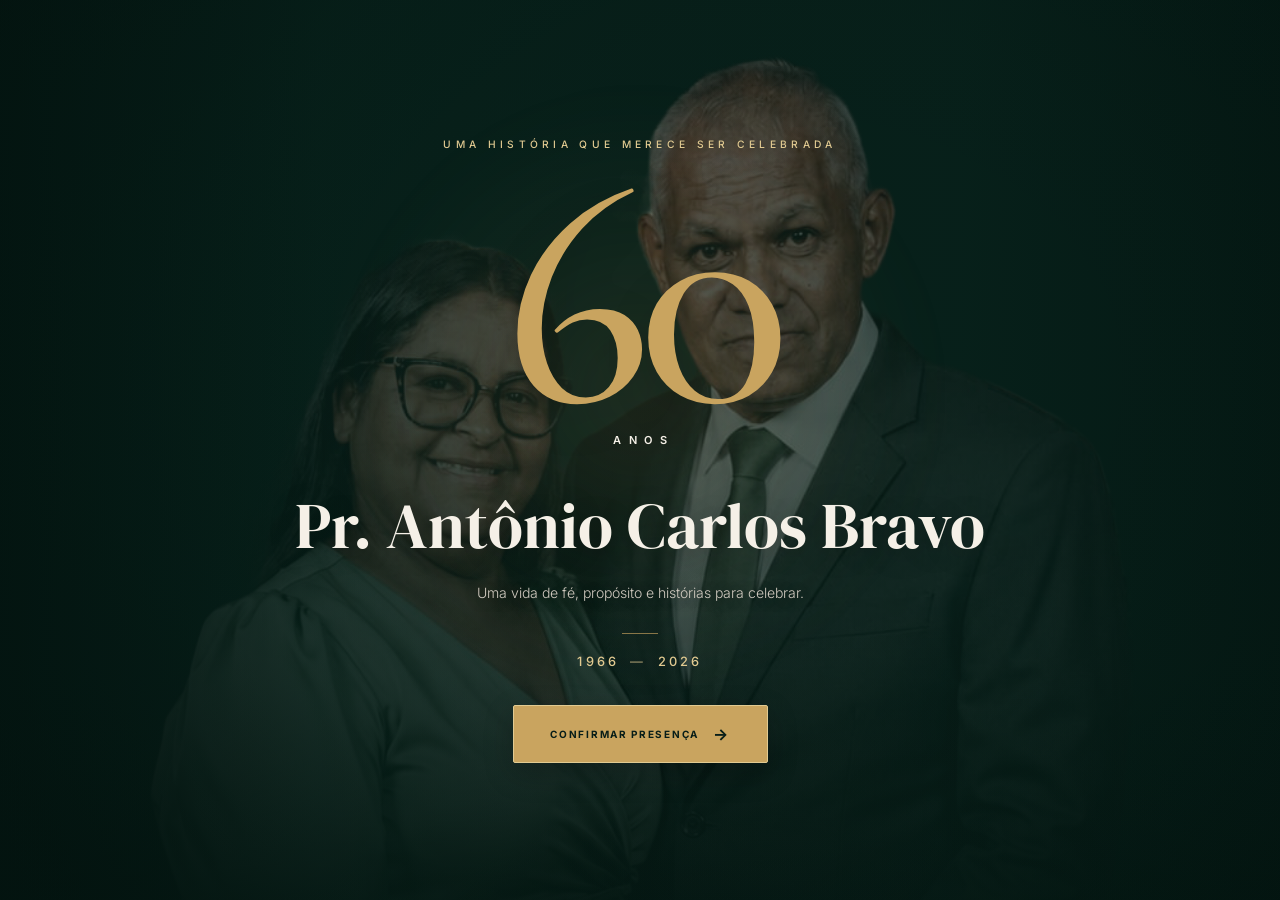
<file: index.html>
<!DOCTYPE html>
<html lang="pt-BR">

<head>
  <meta charset="UTF-8">

  <meta
    name="viewport"
    content="width=device-width, initial-scale=1.0"
  >

  <meta name="theme-color" content="#071d18">

  <title>60 anos | Uma história para celebrar</title>

  <!-- Fontes -->
  <link rel="preconnect" href="https://fonts.googleapis.com">

  <link
    rel="preconnect"
    href="https://fonts.gstatic.com"
    crossorigin
  >

  <link
    href="https://fonts.googleapis.com/css2?family=Cormorant+Garamond:wght@400;500;600&family=DM+Serif+Display&family=Inter:wght@300;400;500;600&display=swap"
    rel="stylesheet"
  >

  <!-- v=11 força o celular a carregar o CSS novo -->
  <link
    rel="stylesheet"
    href="style.css?v=11"
  >
</head>


<body>

  <main>

    <!-- ============================= -->
    <!-- CAPA DO CONVITE -->
    <!-- ============================= -->

    <section class="hero">

      <!-- Foto -->
      <div
        class="hero-photo"
        aria-hidden="true"
      ></div>

      <!-- Overlay verde -->
      <div
        class="hero-overlay"
        aria-hidden="true"
      ></div>

      <!-- Luz dourada -->
      <div
        class="hero-glow"
        aria-hidden="true"
      ></div>


      <!-- Conteúdo -->

      <div class="hero-content">

        <p class="eyebrow">
          Uma história que merece ser celebrada
        </p>


        <!-- 60 ANOS -->

        <div class="anniversary">

          <span class="number">
            60
          </span>

          <span class="years">
            ANOS
          </span>

        </div>


        <!-- NOME -->

        <h1>
          Pr. Antônio Carlos Bravo
        </h1>


        <!-- DESCRIÇÃO -->

        <p class="description">
          Uma vida de fé, propósito e histórias para celebrar.
        </p>


        <div
          class="divider"
          aria-hidden="true"
        ></div>


        <!-- PERÍODO -->

        <p class="period">
          1966
          <span>—</span>
          2026
        </p>


        <!-- BOTÃO -->

        <a
          href="convite.html"
          class="confirm-button"
        >
          <span>
            Confirmar presença
          </span>

          <span
            class="arrow"
            aria-hidden="true"
          >
            →
          </span>
        </a>

      </div>

    </section>

  </main>

</body>

</html>
</file>
<file: style.css>
/* =========================================================
   BASE
========================================================= */

* {
  margin: 0;
  padding: 0;
  box-sizing: border-box;
}

:root {
  --verde: #123b32;
  --verde-escuro: #071d18;
  --verde-preto: #04130f;

  --dourado: #c9a45f;
  --dourado-claro: #e1ca91;

  --marfim: #f5f0e7;
  --cinza: #d1cac0;
}

html {
  scroll-behavior: smooth;
}

body {
  min-height: 100%;

  background: var(--verde-escuro);
  color: var(--marfim);

  font-family: "Inter", sans-serif;

  -webkit-font-smoothing: antialiased;
  text-rendering: optimizeLegibility;

  overflow-x: hidden;

  transition: opacity .5s ease;
}

body.page-leaving {
  opacity: 0;
  pointer-events: none;
}

a {
  color: inherit;
}


/* =========================================================
   CAPA
========================================================= */

.hero {
  position: relative;

  width: 100%;
  min-height: 100vh;
  min-height: 100svh;

  display: flex;
  align-items: center;
  justify-content: center;

  padding:
    max(45px, env(safe-area-inset-top))
    24px
    max(45px, env(safe-area-inset-bottom));

  overflow: hidden;

  text-align: center;

  isolation: isolate;

  background: var(--verde-escuro);
}


/* FOTO */

.hero-photo {
  position: absolute;
  inset: 0;

  z-index: 0;

  background-image: url("assests/hero.png");
  background-size: cover;
  background-position: 65% 30%;

  filter:
    saturate(.65)
    contrast(.95)
    brightness(.76);

  transform: scale(1.02);
}


/* CAMADA VERDE */

.hero-overlay {
  position: absolute;
  inset: 0;

  z-index: 1;

  pointer-events: none;

  background:
    linear-gradient(
      90deg,
      rgba(4,24,19,.88) 0%,
      rgba(7,35,28,.60) 25%,
      rgba(7,35,28,.35) 52%,
      rgba(7,35,28,.46) 75%,
      rgba(4,24,19,.82) 100%
    ),
    linear-gradient(
      180deg,
      rgba(7,29,24,.25) 0%,
      rgba(7,29,24,.34) 45%,
      rgba(7,29,24,.58) 75%,
      rgba(4,19,15,.92) 100%
    );
}


/* VINHETA */

.hero::after {
  content: "";

  position: absolute;
  inset: 0;

  z-index: 2;

  pointer-events: none;

  background:
    radial-gradient(
      ellipse 72% 88% at 63% 42%,
      transparent 20%,
      rgba(2,15,12,.03) 45%,
      rgba(2,15,12,.16) 67%,
      rgba(2,15,12,.48) 100%
    );
}


/* BRILHO */

.hero-glow {
  position: absolute;

  top: 10%;
  left: 50%;

  z-index: 1;

  width: min(600px, 75vw);
  aspect-ratio: 1;

  transform: translateX(-50%);

  border-radius: 50%;

  background:
    radial-gradient(
      circle,
      rgba(201,164,95,.13),
      rgba(201,164,95,.05) 35%,
      transparent 70%
    );

  filter: blur(25px);

  pointer-events: none;
}


/* CONTEÚDO */

.hero-content {
  position: relative;

  z-index: 3;

  width: 100%;
  max-width: 900px;

  display: flex;
  flex-direction: column;
  align-items: center;

  animation:
    entrance 1.1s
    cubic-bezier(.22,.61,.36,1)
    both;
}


/* FRASE SUPERIOR */

.eyebrow {
  margin-bottom: clamp(30px, 5vh, 48px);

  color: var(--dourado-claro);

  font-size: clamp(9px, .8vw, 12px);
  font-weight: 500;

  line-height: 1.5;

  letter-spacing: .42em;
  text-transform: uppercase;
}


/* =========================================================
   60 ANOS
========================================================= */

.anniversary {
  display: flex;
  flex-direction: column;
  align-items: center;

  margin-bottom: clamp(30px, 5vh, 48px);
}

.number {
  display: block;

  color: var(--dourado);

  font-family: "Cormorant Garamond", serif;

  font-size: clamp(180px, 25vw, 330px);
  font-weight: 500;

  line-height: .63;

  letter-spacing: -.045em;

  text-shadow:
    0 15px 45px rgba(0,0,0,.15);
}

.years {
  display: block;

  margin-top: clamp(30px, 4vh, 42px);
  padding-left: .7em;

  color: var(--marfim);

  font-size: 11px;
  font-weight: 600;

  line-height: 1;

  letter-spacing: .7em;
  text-transform: uppercase;
}


/* NOME */

.hero h1 {
  max-width: 950px;

  margin-bottom: 20px;

  color: var(--marfim);

  font-family: "DM Serif Display", serif;

  font-size: clamp(42px, 5vw, 76px);
  font-weight: 400;

  line-height: 1.08;

  text-shadow:
    0 4px 30px rgba(0,0,0,.24);
}


/* DESCRIÇÃO */

.description {
  max-width: 520px;

  color: var(--cinza);

  font-size: clamp(13px, 1.1vw, 16px);
  font-weight: 300;

  line-height: 1.8;

  text-shadow:
    0 2px 15px rgba(0,0,0,.35);
}


/* DIVISOR */

.divider {
  width: 36px;
  height: 1px;

  margin: 27px 0 22px;

  background: rgba(201,164,95,.65);
}


/* PERÍODO */

.period {
  color: var(--dourado-claro);

  font-size: clamp(11px, 1vw, 14px);
  font-weight: 500;

  line-height: 1;

  letter-spacing: .25em;
}

.period span {
  display: inline-block;

  margin: 0 5px;

  opacity: .65;
}


/* =========================================================
   BOTÃO CONFIRMAR PRESENÇA
========================================================= */

.confirm-button {
  min-width: 255px;
  min-height: 58px;

  display: inline-flex;
  align-items: center;
  justify-content: center;

  gap: 14px;

  margin-top: clamp(28px, 4vh, 40px);
  padding: 0 30px;

  border: 1px solid var(--dourado-claro);
  border-radius: 2px;

  background: var(--dourado);
  color: var(--verde-escuro);

  font-size: 10px;
  font-weight: 700;

  letter-spacing: .17em;

  text-decoration: none;
  text-transform: uppercase;

  box-shadow:
    0 10px 30px rgba(0,0,0,.24);

  transition:
    transform .3s ease,
    background .3s ease,
    box-shadow .3s ease;
}

.confirm-button:hover {
  transform: translateY(-2px);

  background: var(--dourado-claro);

  box-shadow:
    0 15px 38px rgba(0,0,0,.30);
}

.confirm-button .arrow {
  font-size: 16px;

  transition: transform .3s ease;
}

.confirm-button:hover .arrow {
  transform: translateX(5px);
}


/* ANIMAÇÃO */

@keyframes entrance {
  from {
    opacity: 0;
    transform: translateY(18px);
  }

  to {
    opacity: 1;
    transform: translateY(0);
  }
}


/* =========================================================
   CONVITE
========================================================= */

.convite {
  position: relative;

  width: 100%;

  padding:
    clamp(70px, 8vw, 105px)
    24px;

  overflow: hidden;

  text-align: center;

  color: var(--marfim);

  background:
    linear-gradient(
      180deg,
      var(--verde-preto) 0%,
      var(--verde-escuro) 38%,
      #0a2720 100%
    );
}


/* BRILHO */

.convite::before {
  content: "";

  position: absolute;

  top: 5%;
  left: 50%;

  width: min(650px, 90vw);
  aspect-ratio: 1;

  transform: translateX(-50%);

  border-radius: 50%;

  background:
    radial-gradient(
      circle,
      rgba(201,164,95,.05),
      transparent 68%
    );

  filter: blur(30px);

  pointer-events: none;
}


/* CONTEÚDO */

.convite-content {
  position: relative;

  z-index: 1;

  width: min(100%, 1000px);

  margin: 0 auto;

  display: flex;
  flex-direction: column;
  align-items: center;
}


/* LABEL */

.convite-label {
  margin-bottom: 22px;

  color: var(--dourado-claro);

  font-size: clamp(9px, .8vw, 11px);
  font-weight: 500;

  line-height: 1.6;

  letter-spacing: .35em;

  text-transform: uppercase;
}


/* TÍTULO */

.convite h1,
.convite h2 {
  max-width: 680px;

  margin: 0 auto 16px;

  color: var(--marfim);

  font-family: "Cormorant Garamond", serif;

  font-size: clamp(34px, 4vw, 48px);
  font-weight: 500;

  line-height: 1.08;

  letter-spacing: -.015em;
}


/* TEXTO */

.convite-texto {
  max-width: 560px;

  color: var(--cinza);

  font-size: clamp(13px, 1.1vw, 15px);
  font-weight: 300;

  line-height: 1.7;
}

.convite-destaque {
  max-width: 650px;

  margin-top: 27px;
  margin-bottom: 9px;

  color: var(--dourado-claro);

  font-family: "Cormorant Garamond", serif;

  font-size: clamp(21px, 2.3vw, 29px);
  font-weight: 500;

  line-height: 1.3;
}

.convite-final {
  max-width: 600px;

  color: var(--cinza);

  font-size: clamp(12px, 1vw, 14px);
  font-weight: 300;

  line-height: 1.7;
}

.convite-final strong {
  color: var(--marfim);
  font-weight: 500;
}


/* =========================================================
   EVENTO
========================================================= */

.event-frame {
  position: relative;

  width: min(100%, 900px);

  margin-top: clamp(38px, 5vw, 55px);
  padding: 48px 40px;

  display: grid;

  grid-template-columns:
    1fr 1fr 1.25fr;

  align-items: center;

  gap: 20px;

  border-left:
    1px solid rgba(201,164,95,.16);

  border-right:
    1px solid rgba(201,164,95,.16);

  background:
    rgba(255,255,255,.012);
}


/* LINHAS */

.frame-line {
  position: absolute;

  left: 50%;

  width: 72%;
  height: 1px;

  transform: translateX(-50%);

  background:
    linear-gradient(
      90deg,
      transparent,
      rgba(201,164,95,.60),
      transparent
    );
}

.frame-top {
  top: 0;
}

.frame-bottom {
  bottom: 0;
}


/* COLUNAS */

.event-column {
  position: relative;

  min-height: 150px;

  display: flex;
  flex-direction: column;
  align-items: center;
  justify-content: center;

  transition:
    transform .3s ease,
    opacity .3s ease;
}

.event-column:not(:last-child)::after {
  content: "";

  position: absolute;

  top: 15%;
  right: 0;

  width: 1px;
  height: 70%;

  background:
    linear-gradient(
      180deg,
      transparent,
      rgba(201,164,95,.28),
      transparent
    );
}


/* INTERAÇÃO */

.event-frame:hover
.event-column:not(:hover) {
  opacity: .72;
}

.event-column:hover {
  transform: translateY(-3px);
}


/* DATA */

.event-number {
  display: block;

  color: var(--dourado);

  font-family: "Cormorant Garamond", serif;

  font-size: clamp(74px, 8vw, 108px);
  font-weight: 500;

  line-height: .75;
}

.event-month {
  margin-top: 20px;

  color: var(--marfim);

  font-family: "Cormorant Garamond", serif;

  font-size: 25px;

  line-height: 1;
}

.event-year {
  margin-top: 8px;

  color: var(--dourado-claro);

  font-size: 10px;
  font-weight: 500;

  letter-spacing: .3em;
}


/* HORÁRIO */

.event-small {
  margin-bottom: 13px;

  color: var(--dourado-claro);

  font-size: 9px;
  font-weight: 500;

  line-height: 1;

  letter-spacing: .28em;

  text-transform: uppercase;
}

.event-time strong {
  color: var(--marfim);

  font-family: "Cormorant Garamond", serif;

  font-size: clamp(54px, 6vw, 74px);
  font-weight: 500;

  line-height: 1;
}


/* LOCAL */

.event-place h3 {
  margin-bottom: 8px;

  color: var(--marfim);

  font-family: "Cormorant Garamond", serif;

  font-size: clamp(28px, 3vw, 38px);
  font-weight: 500;

  line-height: 1.1;
}

.event-place > p {
  color: var(--cinza);

  font-size: 12px;
  font-weight: 300;

  line-height: 1.6;
}

.event-location {
  max-width: 210px;

  margin-top: 13px;

  color: rgba(209,202,192,.72);

  font-size: 10px;

  line-height: 1.5;

  letter-spacing: .04em;
}


/* MAPA */

.map-pin {
  width: 36px;
  height: 36px;

  margin-top: 14px;

  display: inline-flex;
  align-items: center;
  justify-content: center;

  border:
    1px solid rgba(201,164,95,.20);

  border-radius: 50%;

  text-decoration: none;

  opacity: .75;

  transition:
    opacity .3s ease,
    transform .3s ease,
    border-color .3s ease;
}

.map-pin svg {
  width: 15px;
  height: 15px;

  fill: var(--dourado-claro);
}

.map-pin:hover {
  opacity: 1;

  transform: translateY(-2px);

  border-color:
    rgba(201,164,95,.65);
}


/* =========================================================
   TABLET
========================================================= */

@media (max-width: 800px) {

  .event-frame {
    max-width: 520px;

    padding: 34px 26px;

    grid-template-columns:
      1fr 1fr;

    gap: 0;
  }

  .event-date,
  .event-time {
    min-height: 145px;

    padding:
      15px
      10px
      28px;
  }

  .event-place {
    grid-column:
      1 / -1;

    min-height: auto;

    padding:
      32px
      10px
      8px;
  }

  .event-column:not(:last-child)::after {
    display: none;
  }

  .event-time {
    border-left:
      1px solid rgba(201,164,95,.20);
  }

  .event-place {
    border-top:
      1px solid rgba(201,164,95,.20);
  }

}


/* =========================================================
   MOBILE
========================================================= */

@media (max-width: 600px) {

  /* CAPA */

  .hero {
    min-height: 100svh;

    padding:
      max(48px, env(safe-area-inset-top))
      20px
      max(45px, env(safe-area-inset-bottom));
  }


  /* FOTO MAIS EVIDENTE */

  .hero-photo {
    background-position: 60% center;

    filter:
      saturate(.78)
      contrast(.98)
      brightness(.96);

    transform: scale(1.01);
  }


  /* OVERLAY MAIS LEVE */

  .hero-overlay {
    background:
      linear-gradient(
        180deg,
        rgba(7,29,24,.08) 0%,
        rgba(7,29,24,.12) 32%,
        rgba(7,29,24,.25) 64%,
        rgba(4,19,15,.62) 100%
      );
  }


  .hero::after {
    background:
      radial-gradient(
        ellipse 92% 80% at 60% 42%,
        transparent 18%,
        rgba(2,15,12,.02) 48%,
        rgba(2,15,12,.08) 72%,
        rgba(2,15,12,.25) 100%
      );
  }


  /* FRASE */

  .eyebrow {
    max-width: 330px;

    margin-bottom: 26px;

    font-size: 8px;
    line-height: 1.5;

    letter-spacing: .34em;
  }


  /* =====================================================
     60 + ANOS
  ===================================================== */

.anniversary {
  position: relative;
  display: block;
  width: fit-content;

  /* não usamos translate */
  transform: none;

  /* desce o 60 de verdade */
  margin: 105px auto 12px;
}

  .number {
    display: block;

    font-size: 145px;

    line-height: .62;

    letter-spacing: -.045em;
  }


  /* ANOS VERTICAL À DIREITA */

  .years {
  position: absolute;
  display: block;

  left: calc(100% + 8px);
  top: 50%;

  margin: 0;
  padding: 0;

  color: var(--marfim);

  font-size: 8px;
  font-weight: 600;
  line-height: 1;
  letter-spacing: .28em;

  writing-mode: vertical-rl;

  transform: translateY(-50%) rotate(180deg);
}


  /* NOME */

  .hero h1 {
    max-width: 355px;

    margin-bottom: 16px;

    font-size: clamp(39px, 10.8vw, 48px);

    line-height: 1.02;
  }


  /* DESCRIÇÃO */

  .description {
    max-width: 340px;

    font-size: 12px;

    line-height: 1.55;
  }


  .divider {
    margin: 22px 0 18px;
  }


  .period {
    font-size: 11px;

    letter-spacing: .23em;
  }


  /* BOTÃO */

  .confirm-button {
    width: min(320px, 100%);

    min-height: 60px;

    margin-top: 28px;

    padding: 0 24px;

    font-size: 9px;

    letter-spacing: .16em;
  }


  /* =====================================================
     CONVITE MOBILE
  ===================================================== */

  .convite {
    padding:
      48px
      20px
      34px;
  }

  .convite-content {
    width: 100%;
  }

  .convite-label {
    max-width: 300px;

    margin-bottom: 17px;

    font-size: 8px;

    line-height: 1.5;

    letter-spacing: .24em;
  }

  .convite h1,
  .convite h2 {
    max-width: 330px;

    margin-bottom: 0;

    font-size: 30px;

    line-height: 1.02;
  }

  .convite-texto {
    max-width: 315px;

    font-size: 11px;

    line-height: 1.5;
  }

  .convite-destaque {
    max-width: 320px;

    margin-top: 18px;
    margin-bottom: 7px;

    font-size: 18px;

    line-height: 1.2;
  }

  .convite-final {
    max-width: 310px;

    font-size: 10.5px;

    line-height: 1.45;
  }


  /* =====================================================
     EVENTO MOBILE
  ===================================================== */

  .event-frame {
    width: 100%;
    max-width: 330px;

    margin:
      22px
      auto
      0;

    padding: 0;

    grid-template-columns:
      1fr 1fr;

    gap: 0;
  }


  .event-column {
    min-height: auto;

    padding: 0;
  }


  .event-date,
  .event-time {
    min-height: 82px;

    padding:
      9px
      7px;
  }


  .event-time {
    border-left:
      1px solid rgba(215,173,89,.14);
  }


  /* DATA */

  .event-number {
    font-size: 40px;

    line-height: .68;
  }

  .event-month {
    margin-top: 6px;

    font-size: 15px;
  }

  .event-year {
    margin-top: 4px;

    font-size: 6px;

    letter-spacing: .26em;
  }


  /* HORÁRIO */

  .event-time .event-small {
    margin-bottom: 2px;

    font-size: 6px;

    letter-spacing: .22em;
  }

  .event-time strong {
    font-size: 38px;

    line-height: .9;
  }


  /* LOCAL */

  .event-place {
    grid-column:
      1 / -1;

    min-height: auto;

    padding:
      10px
      8px
      11px;

    border-top:
      1px solid rgba(215,173,89,.14);
  }


  .event-place .event-small {
    margin-bottom: 3px;

    font-size: 6px;

    letter-spacing: .22em;
  }


  .event-place h3 {
    margin-bottom: 4px;

    font-size: 18px;

    line-height: 1;
  }


  .event-place > p {
    font-size: 8px;

    line-height: 1.3;
  }


  /* remove texto secundário no celular */

  .event-location {
    display: none;
  }


  .map-pin {
    width: 23px;
    height: 23px;

    margin-top: 6px;
  }


  .map-pin svg {
    width: 9px;
    height: 9px;
  }

}


/* =========================================================
   TOUCH
========================================================= */

@media (hover: none) {

  .event-frame:hover
  .event-column:not(:hover) {
    opacity: 1;
  }

  .event-column:hover {
    transform: none;
  }

}


/* =========================================================
   ACESSIBILIDADE
========================================================= */

@media (prefers-reduced-motion: reduce) {

  html {
    scroll-behavior: auto;
  }

  body,
  .hero-content,
  .confirm-button,
  .confirm-button .arrow,
  .event-column,
  .map-pin {
    animation: none;
    transition: none;
  }

}
</file>
